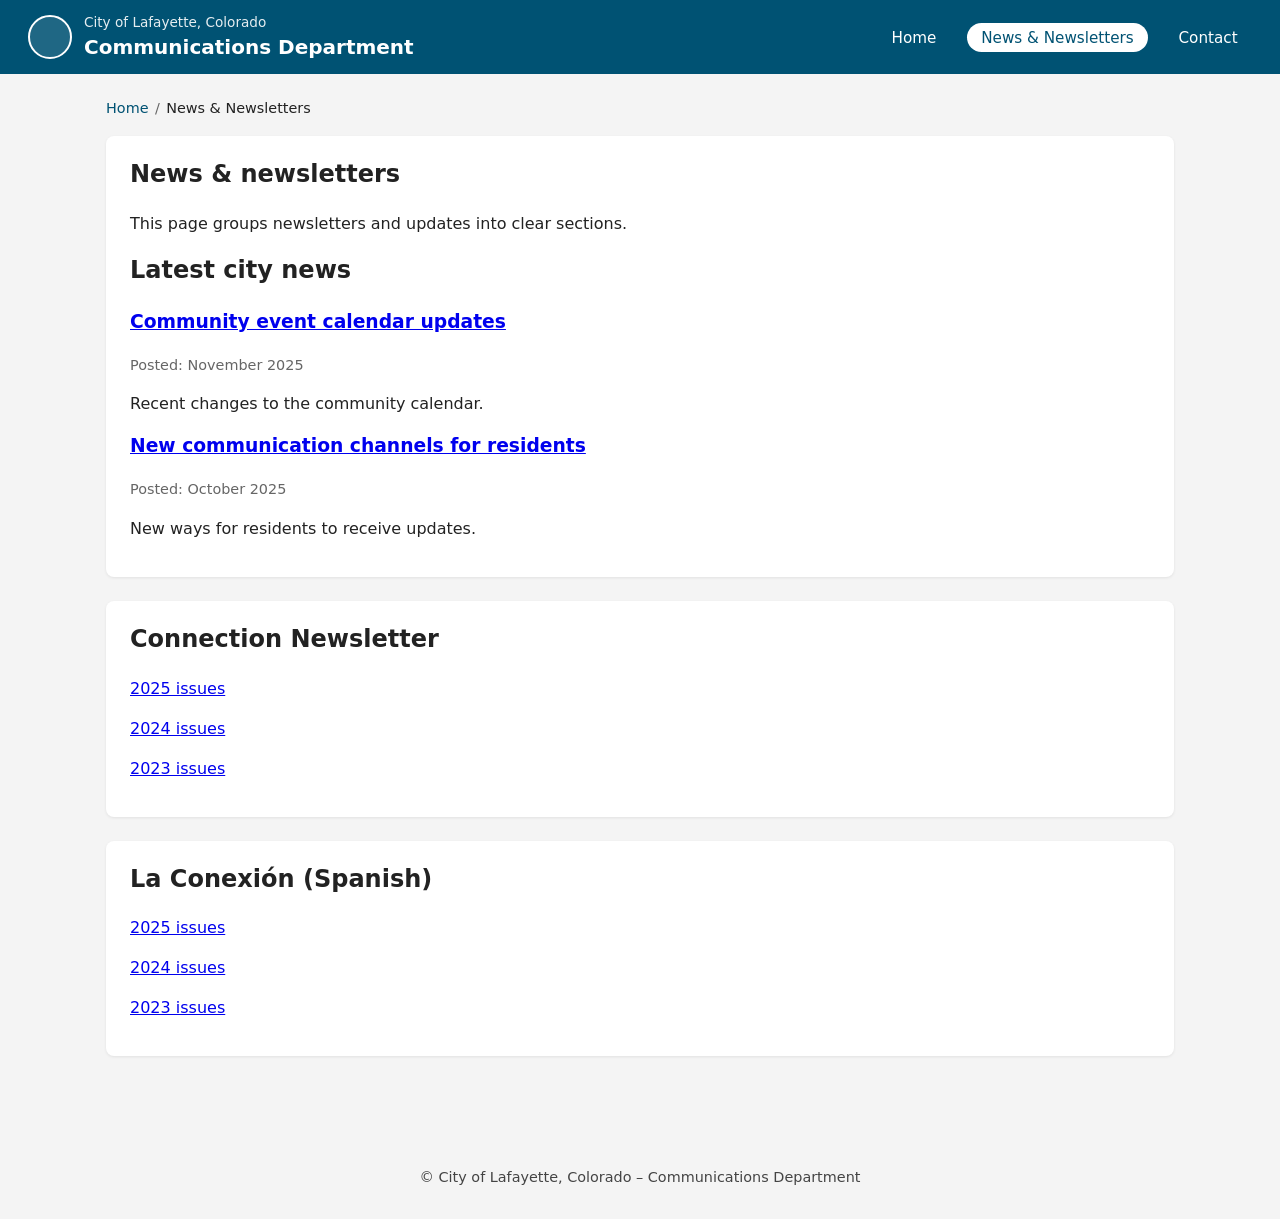
<file: news.html>
<!DOCTYPE html>
<html lang="en">
<head>
  <meta charset="utf-8">
  <title>News &amp; Newsletters – Lafayette Communications Department</title>
  <meta name="viewport" content="width=device-width, initial-scale=1">
  <link rel="stylesheet" href="style.css">
</head>
<body>
  <a class="skip-link" href="#main">Skip to main content</a>

  <header class="site-header">
    <div class="brand">
      <div class="brand-mark" aria-hidden="true"></div>
      <div class="brand-text">
        <p class="city-name">City of Lafayette, Colorado</p>
        <p class="dept-name">Communications Department</p>
      </div>
    </div>

    <nav class="main-nav" aria-label="Main navigation">
      <ul>
        <li><a href="index.html">Home</a></li>
        <li><a href="news.html" aria-current="page">News &amp; Newsletters</a></li>
        <li><a href="index.html#contact">Contact</a></li>
      </ul>
    </nav>
  </header>

  <main id="main" class="layout single-column">
    <div class="main-column">
      <nav aria-label="Breadcrumb" class="breadcrumb">
        <ol>
          <li><a href="index.html">Home</a></li>
          <li aria-current="page">News &amp; Newsletters</li>
        </ol>
      </nav>

      <section aria-labelledby="news-heading" class="card">
        <h1 id="news-heading">News &amp; newsletters</h1>
        <p>This page groups newsletters and updates into clear sections.</p>

        <h2>Latest city news</h2>
        <ul class="news-list">
          <li>
            <h3><a href="#">Community event calendar updates</a></h3>
            <p class="news-meta">Posted: November 2025</p>
            <p>Recent changes to the community calendar.</p>
          </li>
          <li>
            <h3><a href="#">New communication channels for residents</a></h3>
            <p class="news-meta">Posted: October 2025</p>
            <p>New ways for residents to receive updates.</p>
          </li>
        </ul>
      </section>

      <section id="english" class="card">
        <h2>Connection Newsletter</h2>
        <ul class="newsletter-list">
          <li><a href="#">2025 issues</a></li>
          <li><a href="#">2024 issues</a></li>
          <li><a href="#">2023 issues</a></li>
        </ul>
      </section>

      <section id="spanish" class="card">
        <h2>La Conexión (Spanish)</h2>
        <ul class="newsletter-list">
          <li><a href="#">2025 issues</a></li>
          <li><a href="#">2024 issues</a></li>
          <li><a href="#">2023 issues</a></li>
        </ul>
      </section>
    </div>
  </main>

  <footer class="site-footer">
    <p>&copy; City of Lafayette, Colorado – Communications Department</p>
  </footer>
</body>
</html>
</file>
<file: style.css>
*,
*::before,
*::after {
  box-sizing: border-box;
}

html {
  scroll-behavior: smooth;
}

body {
  margin: 0;
  font-family: system-ui, -apple-system, BlinkMacSystemFont, "Segoe UI", sans-serif;
  line-height: 1.5;
  color: #222;
  background-color: #f4f4f4;
}

.skip-link {
  position: absolute;
  left: -999px;
  top: 0;
  background: #004f71;
  color: #fff;
  padding: 0.5rem 1rem;
  z-index: 1000;
}

.skip-link:focus {
  left: 0.5rem;
  top: 0.5rem;
}

.site-header {
  background-color: #005273;
  color: #ffffff;
  padding: 0.75rem 1.75rem;
  display: flex;
  align-items: center;
  justify-content: space-between;
  gap: 1.5rem;
}

.brand {
  display: flex;
  align-items: center;
  gap: 0.75rem;
}

.brand-mark {
  width: 44px;
  height: 44px;
  border-radius: 50%;
  border: 2px solid #ffffff;
  background-color: rgba(255, 255, 255, 0.12);
}

.brand-text {
  display: flex;
  flex-direction: column;
}

.city-name {
  margin: 0;
  font-size: 0.85rem;
  opacity: 0.9;
}

.dept-name {
  margin: 0;
  font-size: 1.25rem;
  font-weight: 600;
}

.main-nav ul {
  list-style: none;
  display: flex;
  gap: 1rem;
  padding: 0;
  margin: 0;
}

.main-nav a {
  color: #ffffff;
  text-decoration: none;
  padding: 0.35rem 0.9rem;
  border-radius: 999px;
  font-size: 0.95rem;
}

.main-nav a:hover,
.main-nav a:focus-visible {
  background-color: #03618b;
}

.main-nav a[aria-current="page"] {
  background-color: #ffffff;
  color: #005273;
}

.hero-img {
  width: 100%;
  height: auto;
  display: block;
}

.layout {
  max-width: 1100px;
  margin: 1.5rem auto;
  display: flex;
  gap: 1.5rem;
  padding: 0 1rem 2rem;
}

.layout.single-column {
  display: block;
}

.main-column {
  flex: 2;
  min-width: 0;
}

.sidebar {
  flex: 1;
  min-width: 0;
}

.card {
  background-color: #ffffff;
  padding: 1.25rem 1.5rem;
  margin-bottom: 1.5rem;
  border-radius: 0.5rem;
  box-shadow: 0 1px 3px rgba(0, 0, 0, 0.08);
}

.card h1,
.card h2,
.card h3 {
  margin-top: 0;
}

.tagline {
  margin-top: 0.2rem;
  font-size: 1rem;
  color: #444;
}

.alerts {
  border-left: 4px solid #c75b12;
}

.alerts ul {
  padding-left: 1.25rem;
}

.contact .field {
  margin-bottom: 1rem;
}

.contact label {
  display: block;
  margin-bottom: 0.25rem;
  font-weight: 500;
}

.contact input,
.contact select,
.contact textarea {
  width: 100%;
  padding: 0.5rem;
  border-radius: 0.4rem;
  border: 1px solid #ccc;
  font: inherit;
}

.contact input:focus-visible,
.contact select:focus-visible,
.contact textarea:focus-visible {
  outline: 3px solid #ffbf47;
  outline-offset: 2px;
  border-color: #005273;
}

.contact button {
  padding: 0.6rem 1.2rem;
  border-radius: 0.4rem;
  border: none;
  background-color: #005273;
  color: #ffffff;
  font-weight: 600;
  cursor: pointer;
}

.contact button:hover,
.contact button:focus-visible {
  background-color: #03618b;
}

.sidebar .card ul {
  padding-left: 1.25rem;
}

.sidebar .card li {
  margin-bottom: 0.25rem;
}

.translate-button {
  padding: 0.6rem 1.2rem;
  border-radius: 0.4rem;
  border: none;
  background-color: #005273;
  color: #ffffff;
  font-weight: 600;
  cursor: pointer;
}

.translate-button:hover,
.translate-button:focus-visible {
  background-color: #03618b;
  outline: 3px solid #ffbf47;
  outline-offset: 2px;
}

.breadcrumb {
  font-size: 0.9rem;
  margin-bottom: 1rem;
}

.breadcrumb ol {
  list-style: none;
  padding: 0;
  margin: 0;
  display: flex;
  gap: 0.4rem;
}

.breadcrumb li::after {
  content: "/";
  margin-left: 0.4rem;
  color: #666;
}

.breadcrumb li:last-child::after {
  content: "";
}

.breadcrumb a {
  text-decoration: none;
  color: #005273;
}

.breadcrumb a:hover,
.breadcrumb a:focus-visible {
  text-decoration: underline;
}

.news-list,
.newsletter-list {
  list-style: none;
  padding-left: 0;
}

.news-list li,
.newsletter-list li {
  margin-bottom: 1rem;
}

.news-meta {
  margin: 0.1rem 0 0.4rem;
  font-size: 0.9rem;
  color: #666;
}

.site-footer {
  text-align: center;
  padding: 1rem;
  font-size: 0.9rem;
  color: #444;
}

@media (max-width: 800px) {
  .site-header {
    flex-direction: column;
    align-items: flex-start;
  }

  .layout {
    flex-direction: column;
  }
}
</file>
